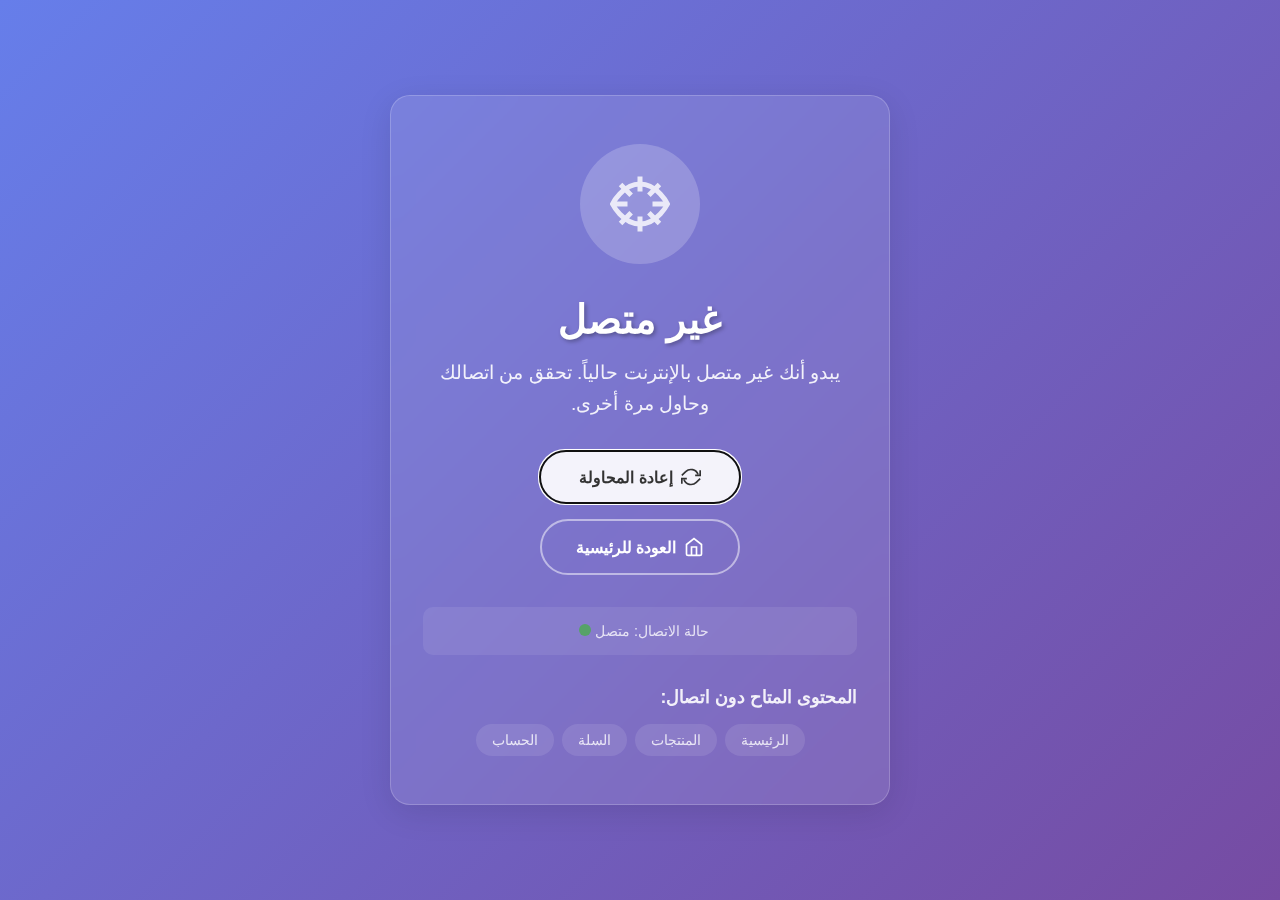
<file: offline.html>
<!DOCTYPE html>
<html lang="ar" dir="rtl">
<head>
    <meta charset="UTF-8">
    <meta name="viewport" content="width=device-width, initial-scale=1.0">
    <title>غير متصل - Vaperelax</title>
    <style>
        * {
            margin: 0;
            padding: 0;
            box-sizing: border-box;
        }
        
        body {
            font-family: 'Segoe UI', Tahoma, Geneva, Verdana, sans-serif;
            background: linear-gradient(135deg, #667eea 0%, #764ba2 100%);
            min-height: 100vh;
            display: flex;
            align-items: center;
            justify-content: center;
            color: white;
            text-align: center;
            padding: 2rem;
        }
        
        .offline-container {
            max-width: 500px;
            background: rgba(255, 255, 255, 0.1);
            backdrop-filter: blur(10px);
            border-radius: 20px;
            padding: 3rem 2rem;
            box-shadow: 0 8px 32px rgba(0, 0, 0, 0.1);
            border: 1px solid rgba(255, 255, 255, 0.2);
        }
        
        .offline-icon {
            width: 120px;
            height: 120px;
            margin: 0 auto 2rem;
            background: rgba(255, 255, 255, 0.2);
            border-radius: 50%;
            display: flex;
            align-items: center;
            justify-content: center;
            animation: pulse 2s infinite;
        }
        
        .offline-icon svg {
            width: 60px;
            height: 60px;
            opacity: 0.8;
        }
        
        @keyframes pulse {
            0% {
                transform: scale(1);
                opacity: 0.8;
            }
            50% {
                transform: scale(1.05);
                opacity: 1;
            }
            100% {
                transform: scale(1);
                opacity: 0.8;
            }
        }
        
        .offline-title {
            font-size: 2.5rem;
            font-weight: 700;
            margin-bottom: 1rem;
            text-shadow: 2px 2px 4px rgba(0, 0, 0, 0.3);
        }
        
        .offline-message {
            font-size: 1.2rem;
            margin-bottom: 2rem;
            opacity: 0.9;
            line-height: 1.6;
        }
        
        .offline-actions {
            display: flex;
            flex-direction: column;
            gap: 1rem;
            align-items: center;
        }
        
        .btn {
            padding: 1rem 2rem;
            border: none;
            border-radius: 50px;
            cursor: pointer;
            font-size: 1rem;
            font-weight: 600;
            text-decoration: none;
            display: inline-flex;
            align-items: center;
            gap: 0.5rem;
            transition: all 0.3s ease;
            min-width: 200px;
            justify-content: center;
        }
        
        .btn-primary {
            background: rgba(255, 255, 255, 0.9);
            color: #333;
            backdrop-filter: blur(10px);
        }
        
        .btn-primary:hover {
            background: white;
            transform: translateY(-2px);
            box-shadow: 0 4px 15px rgba(0, 0, 0, 0.2);
        }
        
        .btn-secondary {
            background: transparent;
            color: white;
            border: 2px solid rgba(255, 255, 255, 0.5);
        }
        
        .btn-secondary:hover {
            background: rgba(255, 255, 255, 0.1);
            border-color: white;
            transform: translateY(-2px);
        }
        
        .connection-status {
            margin-top: 2rem;
            padding: 1rem;
            background: rgba(255, 255, 255, 0.1);
            border-radius: 10px;
            font-size: 0.9rem;
            opacity: 0.8;
        }
        
        .status-indicator {
            display: inline-block;
            width: 12px;
            height: 12px;
            border-radius: 50%;
            margin-left: 0.5rem;
            animation: blink 1.5s infinite;
        }
        
        .status-offline {
            background: #ff6b6b;
        }
        
        .status-online {
            background: #4CAF50;
        }
        
        @keyframes blink {
            0%, 50% {
                opacity: 1;
            }
            51%, 100% {
                opacity: 0.3;
            }
        }
        
        .cached-content {
            margin-top: 2rem;
            text-align: right;
        }
        
        .cached-title {
            font-size: 1.1rem;
            font-weight: 600;
            margin-bottom: 1rem;
            opacity: 0.9;
        }
        
        .cached-links {
            list-style: none;
            display: flex;
            flex-wrap: wrap;
            gap: 0.5rem;
            justify-content: center;
        }
        
        .cached-links li {
            background: rgba(255, 255, 255, 0.1);
            border-radius: 20px;
            padding: 0.5rem 1rem;
            font-size: 0.9rem;
        }
        
        .cached-links a {
            color: white;
            text-decoration: none;
            opacity: 0.8;
            transition: opacity 0.3s ease;
        }
        
        .cached-links a:hover {
            opacity: 1;
        }
        
        @media (max-width: 768px) {
            .offline-container {
                padding: 2rem 1.5rem;
                margin: 1rem;
            }
            
            .offline-title {
                font-size: 2rem;
            }
            
            .offline-message {
                font-size: 1rem;
            }
            
            .offline-icon {
                width: 100px;
                height: 100px;
            }
            
            .offline-icon svg {
                width: 50px;
                height: 50px;
            }
            
            .btn {
                min-width: 180px;
                padding: 0.8rem 1.5rem;
            }
        }
        
        /* Dark mode support */
        @media (prefers-color-scheme: dark) {
            .offline-container {
                background: rgba(0, 0, 0, 0.3);
                border: 1px solid rgba(255, 255, 255, 0.1);
            }
        }
        
        /* Reduced motion */
        @media (prefers-reduced-motion: reduce) {
            .offline-icon,
            .status-indicator {
                animation: none;
            }
            
            .btn {
                transition: none;
            }
        }
        
        /* High contrast */
        @media (prefers-contrast: high) {
            .offline-container {
                background: rgba(0, 0, 0, 0.8);
                border: 2px solid white;
            }
            
            .btn-primary {
                background: white;
                color: black;
                border: 2px solid black;
            }
            
            .btn-secondary {
                border: 2px solid white;
            }
        }
    </style>
</head>
<body>
    <div class="offline-container">
        <div class="offline-icon">
            <svg viewBox="0 0 24 24" fill="none" stroke="currentColor" stroke-width="2">
                <path d="M1 12s4-8 11-8 11 8 11 8-4 8-11 8-11-8-11-8z"></path>
                <path d="M12 1v6M12 17v6M4.22 4.22l4.24 4.24M15.54 15.54l4.24 4.24M1 12h6M17 12h6M4.22 19.78l4.24-4.24M15.54 8.46l4.24-4.24"></path>
            </svg>
        </div>
        
        <h1 class="offline-title">غير متصل</h1>
        
        <p class="offline-message">
            يبدو أنك غير متصل بالإنترنت حالياً. تحقق من اتصالك وحاول مرة أخرى.
        </p>
        
        <div class="offline-actions">
            <button class="btn btn-primary" onclick="retryConnection()">
                <svg width="20" height="20" viewBox="0 0 24 24" fill="none" stroke="currentColor" stroke-width="2">
                    <polyline points="23,4 23,10 17,10"></polyline>
                    <polyline points="1,20 1,14 7,14"></polyline>
                    <path d="M20.49 9A9 9 0 0 0 5.64 5.64L1 10m22 4l-4.64 4.36A9 9 0 0 1 3.51 15"></path>
                </svg>
                إعادة المحاولة
            </button>
            
            <a href="/" class="btn btn-secondary">
                <svg width="20" height="20" viewBox="0 0 24 24" fill="none" stroke="currentColor" stroke-width="2">
                    <path d="M3 9l9-7 9 7v11a2 2 0 0 1-2 2H5a2 2 0 0 1-2-2z"></path>
                    <polyline points="9,22 9,12 15,12 15,22"></polyline>
                </svg>
                العودة للرئيسية
            </a>
        </div>
        
        <div class="connection-status">
            <span id="connection-text">حالة الاتصال: غير متصل</span>
            <span class="status-indicator status-offline" id="status-indicator"></span>
        </div>
        
        <div class="cached-content">
            <h3 class="cached-title">المحتوى المتاح دون اتصال:</h3>
            <ul class="cached-links">
                <li><a href="/">الرئيسية</a></li>
                <li><a href="/products">المنتجات</a></li>
                <li><a href="/cart">السلة</a></li>
                <li><a href="/account">الحساب</a></li>
            </ul>
        </div>
    </div>

    <script>
        // Check connection status
        function updateConnectionStatus() {
            const isOnline = navigator.onLine;
            const statusText = document.getElementById('connection-text');
            const statusIndicator = document.getElementById('status-indicator');
            
            if (isOnline) {
                statusText.textContent = 'حالة الاتصال: متصل';
                statusIndicator.className = 'status-indicator status-online';
                
                // Auto-redirect when back online
                setTimeout(() => {
                    window.location.reload();
                }, 1000);
            } else {
                statusText.textContent = 'حالة الاتصال: غير متصل';
                statusIndicator.className = 'status-indicator status-offline';
            }
        }
        
        // Retry connection
        function retryConnection() {
            const button = document.querySelector('.btn-primary');
            const originalText = button.innerHTML;
            
            button.innerHTML = `
                <svg width="20" height="20" viewBox="0 0 24 24" fill="none" stroke="currentColor" stroke-width="2">
                    <circle cx="12" cy="12" r="10"></circle>
                    <path d="M12 6v6l4 2"></path>
                </svg>
                جاري المحاولة...
            `;
            button.disabled = true;
            
            // Simulate retry delay
            setTimeout(() => {
                if (navigator.onLine) {
                    window.location.reload();
                } else {
                    button.innerHTML = originalText;
                    button.disabled = false;
                    
                    // Show temporary message
                    const message = document.createElement('div');
                    message.textContent = 'لا يزال الاتصال غير متاح. تحقق من شبكة الإنترنت.';
                    message.style.cssText = `
                        position: fixed;
                        top: 20px;
                        right: 20px;
                        background: rgba(255, 107, 107, 0.9);
                        color: white;
                        padding: 1rem;
                        border-radius: 8px;
                        font-size: 0.9rem;
                        z-index: 1000;
                        animation: slideIn 0.3s ease;
                    `;
                    
                    document.body.appendChild(message);
                    
                    setTimeout(() => {
                        message.remove();
                    }, 3000);
                }
            }, 2000);
        }
        
        // Listen for connection changes
        window.addEventListener('online', updateConnectionStatus);
        window.addEventListener('offline', updateConnectionStatus);
        
        // Initial status check
        updateConnectionStatus();
        
        // Periodic connection check
        setInterval(updateConnectionStatus, 5000);
        
        // Service Worker registration check
        if ('serviceWorker' in navigator) {
            navigator.serviceWorker.ready.then((registration) => {
                console.log('Service Worker is ready');
                
                // Check for cached content
                caches.keys().then((cacheNames) => {
                    if (cacheNames.length > 0) {
                        console.log('Cached content available:', cacheNames);
                    }
                });
            });
        }
        
        // Add CSS animation for slide in effect
        const style = document.createElement('style');
        style.textContent = `
            @keyframes slideIn {
                from {
                    transform: translateX(100%);
                    opacity: 0;
                }
                to {
                    transform: translateX(0);
                    opacity: 1;
                }
            }
        `;
        document.head.appendChild(style);
        
        // Accessibility: Focus management
        document.addEventListener('DOMContentLoaded', () => {
            const retryButton = document.querySelector('.btn-primary');
            retryButton.focus();
        });
        
        // Keyboard shortcuts
        document.addEventListener('keydown', (e) => {
            if (e.key === 'r' || e.key === 'R') {
                retryConnection();
            } else if (e.key === 'h' || e.key === 'H') {
                window.location.href = '/';
            }
        });
        
        // Analytics tracking (if available)
        if (typeof gtag !== 'undefined') {
            gtag('event', 'offline_page_view', {
                event_category: 'Offline',
                event_label: window.location.pathname
            });
        }
    </script>
</body>
</html>
</file>
